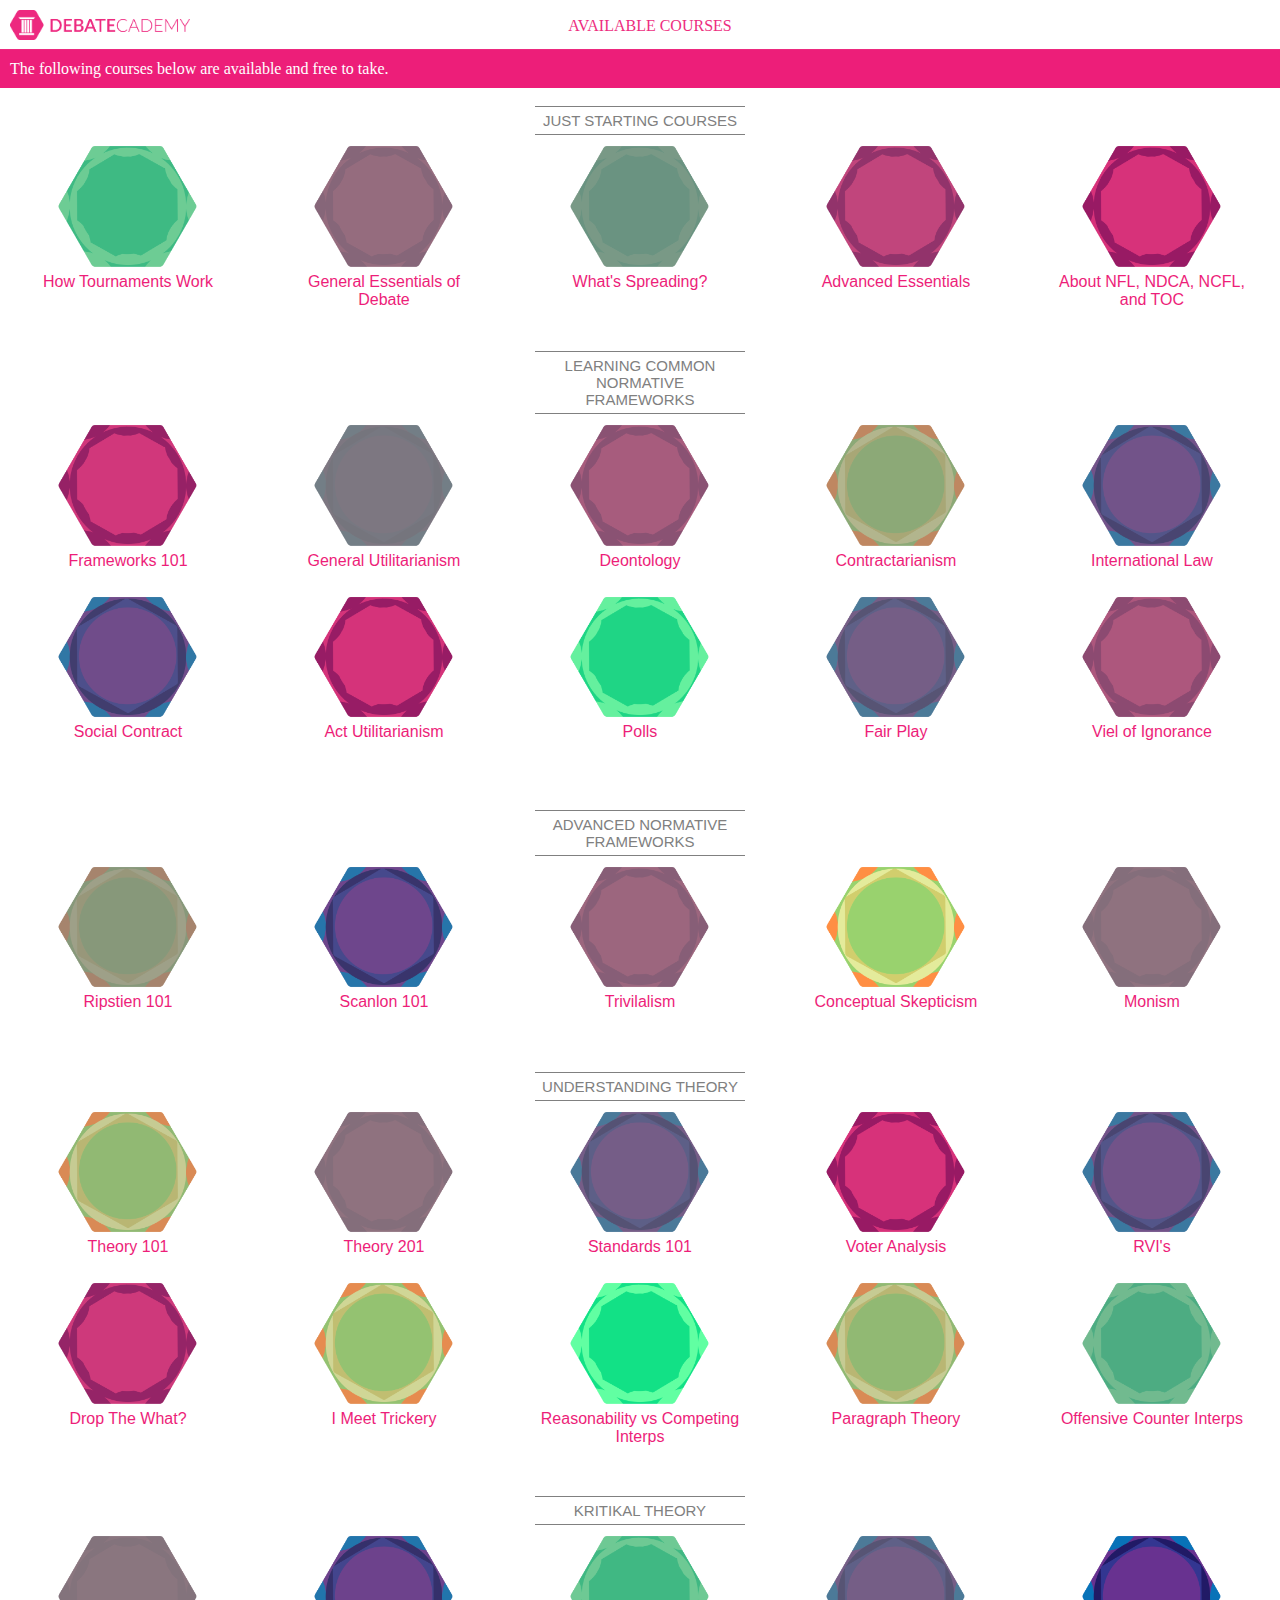
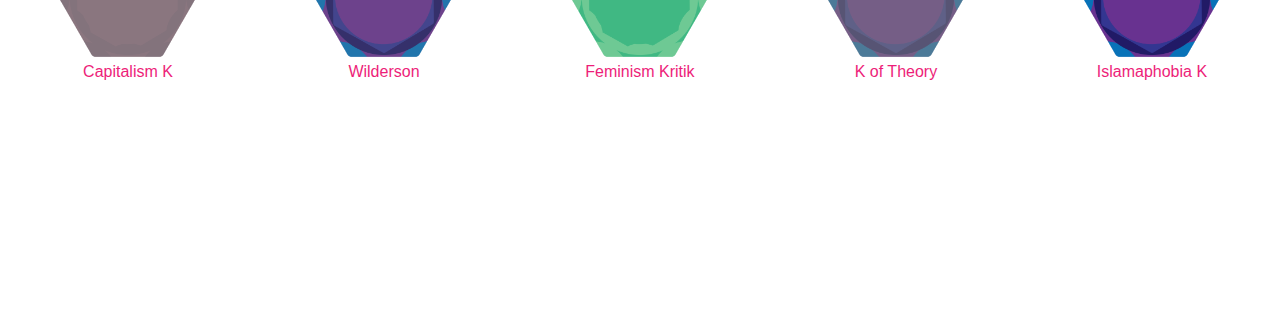
<file: menu.html>
<!DOCTYPE html>
<html xmlns="http://www.w3.org/1999/xhtml">

<head>
    <meta http-equiv="Content-Type" content="text/html; charset=utf-8" />
    <title>Menu | Debatecademy</title>
    <meta name="Resource-type" content="Document" />

    <link rel="stylesheet" type="text/css" href="animate.css" />

    <link rel="stylesheet" type="text/css" href="style.css" />
    <script>
        /*        $(function () {
            while ($('#card div').height() >
                $('#card').height()) {
                $('#card div').css('font-size', (parseInt($('#card div').css('font-size')) - 1) + "px");
            }
        }); */
    </script>
    <style>
        /* Sections
		 * --------------------------------------- */
        .intro p {
            width: 50%;
            margin: 0 auto;
            font-size: 1.5em;
        }
    </style>
    <!--[if IE]>
		<script type="text/javascript">
			 var console = { log: function() {} };
		</script>
	<![endif]-->




</head>

<body>
    <header class="white">
        <a href="http://debatecademy.com/menu.html">
            <img src="logo.png" class="logo">
        </a>
        <div class="titlepage">AVAILABLE COURSES</div>
    </header>



    <ul id="menu" class="pinkbg">
        The following courses below are available and free to take.
    </ul>
    <div class="wholediv">
        <div class="margin20">

            <div class="titlemenu">JUST STARTING COURSES</div>
            <a href="http://debatecademy.com/index.php?class=howtournamentswork" class="block">

                <div class="smallbox pink hover">
                    <img class="icons" style="width:70%;margin-left:15%;filter:invert(80%);-webkit-filter: invert(80%);" src="images/emblem.png">How Tournaments Work
                </div>
            </a>
            <a href="http://debatecademy.com/index.php?class=genessentials" class="block">

                <div class="smallbox pink hover">
                    <img class="icons" style="width:70%;margin-left:15%;filter:invert(40%);-webkit-filter: invert(40%);" src="images/emblem.png">General Essentials of Debate
                </div>
            </a>
            <div class="smallbox pink hover">
                <img class="icons" style="width:70%;margin-left:15%;filter:invert(60%);-webkit-filter: invert(60%);" src="images/emblem.png">What's Spreading?

            </div>

            <div class="smallbox pink hover">
                <img class="icons" style="width:70%;margin-left:15%;filter:invert(20%);-webkit-filter: invert(20%);" src="images/emblem.png">Advanced Essentials
            </div>


            <div class="smallbox pink hover">
                <img class="icons" style="width:70%;margin-left:15%;filter:invert(10%);-webkit-filter: invert(10%);" src="images/emblem.png">About NFL, NDCA, NCFL, and TOC
            </div>
        </div>
        <div class="clear"></div>
        <!-- NEXT ROWWWWW-->
        <div class="margin20 margin40">

            <div class="titlemenu">LEARNING COMMON NORMATIVE FRAMEWORKS</div>
            <div class="smallbox pink hover">
                <img class="icons" style="width:70%;margin-left:15%;filter:invert(13%);-webkit-filter: invert(13%);" src="images/emblem.png">Frameworks 101
            </div>
            <div class="smallbox pink hover">
                <img class="icons" style="width:70%;margin-left:15%;filter:invert(45%);-webkit-filter: invert(45%);" src="images/emblem1.png">General Utilitarianism
            </div>
            <div class="smallbox pink hover">
                <img class="icons" style="width:70%;margin-left:15%;filter:invert(32%);-webkit-filter: invert(32%);" src="images/emblem.png">Deontology

            </div>

            <div class="smallbox pink hover">
                <img class="icons" style="width:70%;margin-left:15%;filter:invert(75%);-webkit-filter: invert(75%);" src="images/emblem1.png">Contractarianism
            </div>


            <div class="smallbox pink hover">
                <img class="icons" style="width:70%;margin-left:15%;filter:invert(23%);-webkit-filter: invert(23%);" src="images/emblem1.png">International Law
            </div>


            <div class="clear"></div>


            <div class="smallbox pink hover">
                <img class="icons" style="width:70%;margin-left:15%;filter:invert(19%);-webkit-filter: invert(19%);" src="images/emblem1.png">Social Contract
            </div>
            <a href="http://debatecademy.com/index.php?class=actutil" class="block">
                <div class="smallbox pink hover">
                    <img class="icons" style="width:70%;margin-left:15%;filter:invert(11%);-webkit-filter: invert(11%);" src="images/emblem.png">Act Utilitarianism
                </div>
            </a>
            <div class="smallbox pink hover">
                <img class="icons" style="width:70%;margin-left:15%;filter:invert(94%);-webkit-filter: invert(94%);" src="images/emblem.png">Polls

            </div>

            <div class="smallbox pink hover">
                <img class="icons" style="width:70%;margin-left:15%;filter:invert(30%);-webkit-filter: invert(30%);" src="images/emblem1.png">Fair Play
            </div>


            <div class="smallbox pink hover">
                <img class="icons" style="width:70%;margin-left:15%;filter:invert(29%);-webkit-filter: invert(29%);" src="images/emblem.png">Viel of Ignorance
            </div>
        </div>
        <div class="clear"></div>
        <!-- NEXT ROWWWWW-->
        <div class="margin20 margin40">

            <div class="titlemenu">ADVANCED NORMATIVE FRAMEWORKS</div>
            <div class="smallbox pink hover">
                <img class="icons" style="width:70%;margin-left:15%;filter:invert(65%);-webkit-filter: invert(65%);" src="images/emblem1.png">Ripstien 101
            </div>
            <div class="smallbox pink hover">
                <img class="icons" style="width:70%;margin-left:15%;filter:invert(15%);-webkit-filter: invert(15%);" src="images/emblem1.png">Scanlon 101
            </div>
            <div class="smallbox pink hover">
                <img class="icons" style="width:70%;margin-left:15%;filter:invert(37%);-webkit-filter: invert(37%);" src="images/emblem.png">Trivilalism

            </div>

            <div class="smallbox pink hover">
                <img class="icons" style="width:70%;margin-left:15%;filter:invert(-5%);-webkit-filter: invert(-5%);" src="images/emblem1.png">Conceptual Skepticism
            </div>


            <div class="smallbox pink hover">
                <img class="icons" style="width:70%;margin-left:15%;filter:invert(43%);-webkit-filter: invert(43%);" src="images/emblem.png">Monism
            </div>





        </div>
        <div class="clear"></div>
        <!-- NEXT ROWWWWW-->
        <div class="margin20 margin40">

            <div class="titlemenu">UNDERSTANDING THEORY</div>
            <div class="smallbox pink hover">
                <img class="icons" style="width:70%;margin-left:15%;filter:invert(85%);-webkit-filter: invert(85%);" src="images/emblem1.png">Theory 101
            </div>
            <div class="smallbox pink hover">
                <img class="icons" style="width:70%;margin-left:15%;filter:invert(43%);-webkit-filter: invert(43%);" src="images/emblem.png">Theory 201
            </div>
            <div class="smallbox pink hover">
                <img class="icons" style="width:70%;margin-left:15%;filter:invert(29%);-webkit-filter: invert(29%);" src="images/emblem1.png">Standards 101

            </div>

            <div class="smallbox pink hover">
                <img class="icons" style="width:70%;margin-left:15%;filter:invert(10%);-webkit-filter: invert(10%);" src="images/emblem.png">Voter Analysis
            </div>


            <div class="smallbox pink hover">
                <img class="icons" style="width:70%;margin-left:15%;filter:invert(23%);-webkit-filter: invert(23%);" src="images/emblem1.png">RVI's
            </div>
            <div class="clear"></div>

            <div class="smallbox pink hover">
                <img class="icons" style="width:70%;margin-left:15%;filter:invert(14%);-webkit-filter: invert(14%);" src="images/emblem.png">Drop The What?
            </div>
            <div class="smallbox pink hover">
                <img class="icons" style="width:70%;margin-left:15%;filter:invert(90%);-webkit-filter: invert(90%);" src="images/emblem1.png">I Meet Trickery
            </div>
            <div class="smallbox pink hover">
                <img class="icons" style="width:70%;margin-left:15%;filter:invert(100%);-webkit-filter: invert(100%);" src="images/emblem.png">Reasonability vs Competing Interps

            </div>

            <div class="smallbox pink hover">
                <img class="icons" style="width:70%;margin-left:15%;filter:invert(85%);-webkit-filter: invert(85%);" src="images/emblem1.png">Paragraph Theory
            </div>


            <div class="smallbox pink hover">
                <img class="icons" style="width:70%;margin-left:15%;filter:invert(73%);-webkit-filter: invert(73%);" src="images/emblem.png">Offensive Counter Interps
            </div>





        </div>
        <div class="clear"></div>
        <!-- NEXT ROWWWWW-->
        <div class="margin20 margin40">

            <div class="titlemenu">KRITIKAL THEORY</div>
            <div class="smallbox pink hover">
                <img class="icons" style="width:70%;margin-left:15%;filter:invert(45%);-webkit-filter: invert(45%);" src="images/emblem.png">Capitalism K
            </div>
            <div class="smallbox pink hover">
                <img class="icons" style="width:70%;margin-left:15%;filter:invert(13%);-webkit-filter: invert(13%);" src="images/emblem1.png">Wilderson
            </div>
            <div class="smallbox pink hover">
                <img class="icons" style="width:70%;margin-left:15%;filter:invert(79%);-webkit-filter: invert(79%);" src="images/emblem.png">Feminism Kritik

            </div>

            <div class="smallbox pink hover">
                <img class="icons" style="width:70%;margin-left:15%;filter:invert(30%);-webkit-filter: invert(30%);" src="images/emblem1.png">K of Theory
            </div>


            <div class="smallbox pink hover">
                <img class="icons" style="width:70%;margin-left:15%;filter:invert(3%);-webkit-filter: invert(3%);" src="images/emblem1.png">Islamaphobia K
            </div>
            <div class="clear"></div>







        </div>
        <!-- NEXT ROWWWWW-->

    </div>
</body>

</html>
</file>
<file: style.css>
body {
    margin: 0;
    padding: 0;
}
.logo {
    height: 30px;
    z-index: 400;
}
header {
    padding: 10px;
    background-color: rgba(255, 255, 255, .5);
    position: fixed;
    width: 100%;
    z-index: 100;
    top: 0;
    animation-duration: 1s;
    -webkit-animation-duration: 1s;
    box-sizing: border-box;
    border-bottom: 1px solid rgba(237, 30, 121, 1);
    height: 50px;
}
.rmidp {
    position: relative;
    width: 40%;
    font-family: Lato;
    text-align: left;
    top: 100px;
    float: left;
    margin-left: 14%;
}
#menu li {
    display: inline-block;
    margin: 10px;
    color: #fff;
    background: #fff;
    background: rgba(255, 255, 255, 0);
    -webkit-border-radius: 20px;
    border-radius: 20px;
}
#menu li.active {
    background: rgba(0, 0, 0, 0.5);
    color: #fff;
}
#menu li a {
    text-decoration: none;
    color: #FFF;
}
#menu li.active a:hover {
    color: #FFF;
}
#menu li:hover {
    background: rgba(255, 255, 255, 0.2);
}
#menu li a,
#menu li.active a {
    padding: 9px 18px;
    display: block;
}
.small li a
{    padding: 4px 12px !important;
}
#menu li.active a {
    color: #fff;
}
#menu {
    position: fixed;
    top: 0;
    left: 0;
    height: 40px;
    z-index: 70;
    width: 100%;
    padding: 0;
    margin: 0;
}
.citation {
    float: none;
    position: relative;
    padding: 20px;
    top: 20px;
    color: white;
}
.citation a {
    text-decoration: none;
    color: white;
}
.card {
    width: 380px;
    height: 470px;
    float: left;
    text-align: left;
    padding: 20px;
    box-sizing: border-box;
    color: white;
    font-family: Lato, sans-serif;
    position: relative;
    left: 10%;
    top: 50px;
    overflow-y: scroll;
    overflow: -moz-scrollbars-vertical;
}
.menubutton {
    position: absolute;
    right: 12px;
    top: 4px;
    padding: 10px;
    font-family: Lato, sans-serif;
    color: white;
    text-decoration: none;
    background-color: rgba(255, 255, 255, .2);
    border-radius: 10px;
}
.menubutton:hover {
    opacity: .4;
    background-color: rgba(255, 255, 255, .8);
}
.wholediv {
    position: relative;
    padding: 0px;
    margin: 0px;
    overflow-y: scroll !important;
    overflow-x: hidden;
    display: iblock;
}
.margin20 {
    margin-top: 120px;
    font-family: Lato, sans-serif;
    text-align: center;
    margin-bottom: 210px;
    position: relative;
}
.margin40{    margin-top: 20px;
}
.block {
    display: block;
}
.clear {
    clear: both;
}
.hover {
    margin-bottom: 24px;
    display: block;
}
.hover:hover {
    opacity: .8;
    background-color: rgba(0, 0, 0, .02);
    padding: 1%;
    font-size: 14px;
    margin-bottom: 0px;
}
.placard {
    padding: 10px;
    box-sizing: border-box;
    background-color: rgba(0, 0, 0, .05);
    color: grey;
    margin: 10px;
}
::-webkit-scrollbar {
    -webkit-appearance: none;
    width: 7px;
}
::-webkit-scrollbar-thumb {
    border-radius: 4px;
    background-color: rgba(0, 0, 0, .5);
    -webkit-box-shadow: 0 0 1px rgba(255, 255, 255, .5);
}
.emblem {
    width: 380px;
    height: 360px;
    float: left;
    font-size: 20px;
    color: white;
    font-family: Lato, sans-serif;
    position: relative;
    left: 10%;
    top: 50px;
    background-image: url(images/emblem.png);
    background-size: contain;
    background-repeat: no-repeat;
    animation: bounce 1s;
    -webkit-animation: bounce 1s;
}
.emblem1 {
    width: 380px;
    height: 360px;
    float: left;
    font-size: 20px;
    color: white;
    font-family: Lato, sans-serif;
    position: relative;
    left: 10%;
    top: 50px;
    background-image: url(images/emblem1.png);
    background-size: contain;
    background-repeat: no-repeat;
    animation: bounce 1s;
    -webkit-animation: bounce 1s;
}

.emblemtitle {
    width: 280px;
    margin: auto;
    margin-top: 140px;
    font-weight: 300;
    height: 30px;
    display: inline-block;
    vertical-align: middle;
}
.rmidp h1 {
    color: rgba(237, 30, 121, 1);
    font-family: Lato;
    font-size: 30px;
}
.titlepage {
    position: absolute;
    top: 17px;
    font-size: 16px;
    font-family: Lato;
    color: rgba(237, 30, 121, 1);
    width: 40%;
    text-align: center;
margin-left:30%;
    box-sizing: border-box;
    font-weight: 200;
    animation: bounceIn 1s;
    -webkit-animation: bounceIn 1s;
}
.pink {
    color: rgba(237, 30, 121, 1);
}
.pinkbg {
    background-color: rgba(237, 30, 121, 1);
}
.white {
    background-color: white;
    opacity: .95;
}
.panel1 {
    width: 100%;
    height: 400px;
    background-image: url(images/bronx.jpg);
    background-size: cover;
    position: fixed;
    z-index: 1;
    top: 0;
    filter: blur(4px);
    -webkit-filter: blur(4px);
}
.panel2 {
    width: 60%;
    margin-left: 20%;
    position: absolute;
    z-index: 5;
    top: 165px;
    font-size: 30px;
    text-align: center;
    padding: 20px;
    font-family: Lato, sans-serif;
    color: ;
    box-sizing: border-box;
    background-color: white;
    opacity: .9;
}
.panel3 {
    position: relative;
    margin-top: 400px;
    background-color: white;
    box-sizing: border-box;
    width: 100%;
    padding: 40px;
    z-index: 3;
    font-size: 20px;
    font-family: Lato, sans-serif;
}
.panel4 {
    position: relative;
    margin-top: 0px;
    box-sizing: border-box;
    width: 100%;
    padding: 0px;
    padding-top: 60px;
    padding-bottom: 60px;
    z-index: 3;
    font-size: 20px;
    font-family: Lato, sans-serif;
    color: white;
    overflow: auto;
    text-align: center;
}
.panel5 {
    position: relative;
    margin-top: 0px;
    background-color: white;
    box-sizing: border-box;
    width: 100%;
    padding: 40px;
    z-index: 3;
    font-size: 20px;
    font-family: Lato, sans-serif;
    overflow: auto;
}
.smallbox {
    float: left;
    width: 16%;
    margin-left: 2%;
    margin-right: 2%;
    box-sizing: border-box;
}
.icons {
    width: 30%;
    margin-left: 35%;
    margin-right: 35%;
    filter: invert(100%);
    -webkit-filter: invert(100%);
}
.trophy {
    width: 20%;
    margin-left: 5%;
    float: left;
}
.trophycaption {
    margin-left: 10%;
    width: 60%;
    float: left;
    color: grey;
    font-variant-caps: small-caps;
    font-family: Lato, sans-serif;
    font-size: 30px;
    text-align: left;
    margin-top: 20px;
}
.title {
    text-align: center;
    color: white;
    width: 200px;
    margin: auto;
    font-size: 15px;
    margin-top: -14px;
    margin-bottom: 8px;
    padding: 5px;
    border-top: 1px solid white;
    border-bottom: 1px solid white;
}
.titlemenu {
    text-align: center;
    color: grey;
    width: 200px;
    margin: auto;
    font-size: 15px;
    margin-top: -14px;
    margin-bottom: 8px;
    padding: 5px;
    border-top: 1px solid grey;
    border-bottom: 1px solid grey;
    font-family: Lato, sans-serif;
}
.grey {
    color: grey;
    border-bottom: 1px solid grey;
    border-top: 1px solid grey;
}
.link {
    padding: 0px;
    height: auto !important;
    width: auto !important;
    border-radius: 50px !important;
    color: white !important;
}
#menu {
    top: 50px;
    position: fixed;
    padding: 10px;
    height: auto;
    color: #FFF !important;
    font-family: Lato;
}
@media screen and (max-width: 600px) {
    .panel5 {
        display: none;
    }
    .smallbox {
        float: none;
        width: 80%;
        margin-left: 10%;
        margin-right: 10%;
        box-sizing: border-box;
        border-bottom: 1px solid white;
    }
    .panel2 {
        width: 60%;
        margin-left: 20%;
        position: absolute;
        z-index: 5;
        top: 175px;
        font-size: 20px;
        text-align: center;
        padding: 10px;
        font-family: Lato, sans-serif;
        color: ;
        box-sizing: border-box;
        background-color: white;
        opacity: .9;
    }
}
</file>
